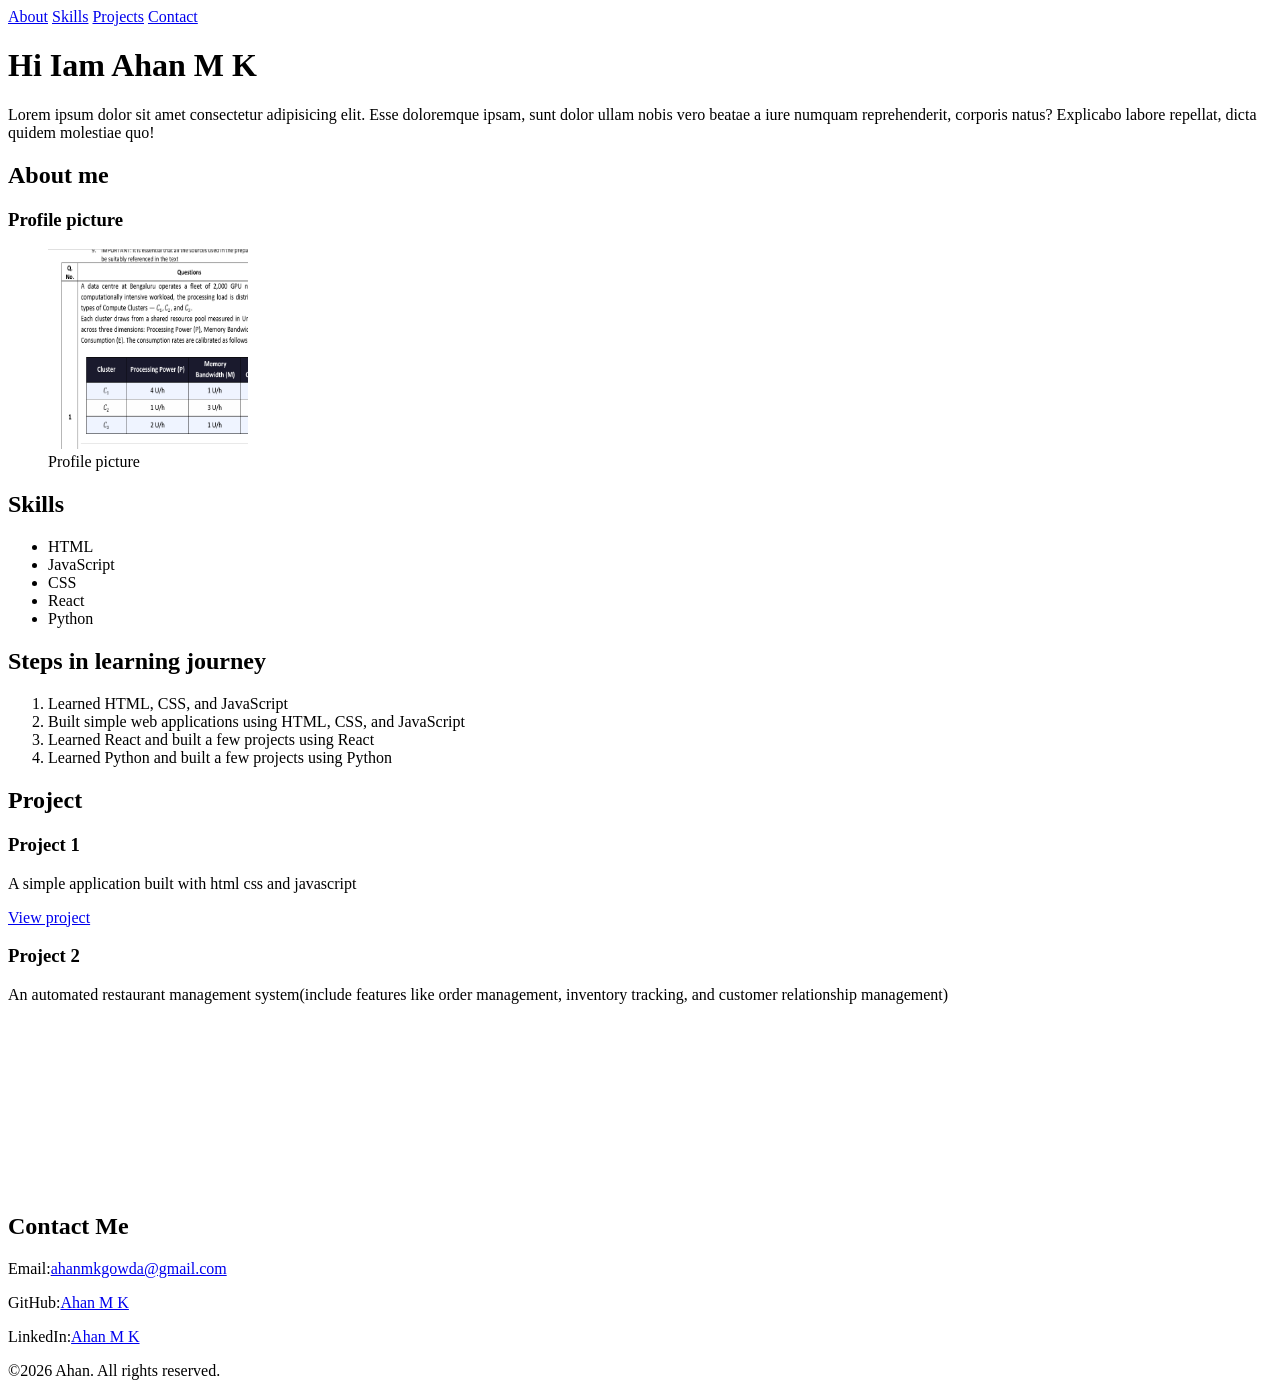
<file: index.html>
<!DOCTYPE html>
<html lang="en">
<head>
    <meta charset="UTF-8">
    <meta name="viewport" content="width=device-width, initial-scale=1.0">
    <!-- SEO Meta Tags -->
    <meta name="description" content="Full stack developer specializing in React, Node.js, and modern web technologies. Available for freelance projects and collaborations.">
    <meta name="keywords" content="Ahan M K, Portfolio, Web Developer, React, Node.js, JavaScript, HTML, CSS, Freelance Developer">
    <meta name="author" content="Ahan M K">
    <link rel="icon" type="image/png" href="https://www.bing.com/images/search?view=detailV2&ccid=FC7Fgv9a&id=F0721F5C44570DA6BA2AA5360E2618E261B57AF6&thid=OIP.FC7Fgv9a0yZi8-18BROozgHaF_&mediaurl=https%3a%2f%2fwww.clipartmax.com%2fpng%2fmiddle%2f267-2670932_favicon-icon-icon-favicon.png&exph=680&expw=840&q=favicon+icon&FORM=IRPRST&ck=85580BF1B918C553DB06465F04580178&selectedIndex=5&itb=0">
     <!-- Open Graph Meta Tags for Social Media Sharing -->
    <meta property="og:title" content="My Portfolio|Ahan M K">
    <meta property="og:description" content="Full stack developer specializing in React, Node.js, and modern web technologies. Available for freelance projects and collaborations.">
    <meta property="og:image" content="images/PROFILEPIC.jpg">
    <meta property="og:url" content="http://127.0.0.1:5500/index.html">
    <meta property="og:type" content="website">
     <!-- Twitter Card Meta Tags -->
    <meta name="twitter:card" content="summary_large_image">
    <meta name="twitter:title" content="My Portfolio | Ahan">
    <meta name="twitter:description" content="Full stack developer specializing in React, Node.js, and modern web technologies. Available for freelance projects and collaborations.">
    <meta name="twitter:image" content="images/PROFILEPIC.jpg">
 
 <title>Ahan's Portfolio</title>
    
</head>
<body>
 <nav>
    <a href="#about">About</a>
    <a href="#skills">Skills</a>
    <a href="#projects">Projects</a>
     <a href="#contact">Contact</a>
 </nav> 
<header>
    <h1>Hi Iam Ahan M K</h1>
    <p>Lorem ipsum dolor sit amet consectetur adipisicing elit. Esse doloremque ipsam, sunt dolor ullam nobis vero beatae a iure numquam reprehenderit, corporis natus? Explicabo labore repellat, dicta quidem molestiae quo!</p>
</header>  
 <section id="about">
  <h2>About me</h2>
  <h3>Profile picture</h3>
  <figure>
    <img src="images/PROFILEPIC.png" alt="Profile pic" width="200" height="200">
    <figcaption>Profile picture</figcaption>
  </figure> 
 </section>
 <section id="skills">
    <h2>Skills</h2>
    <ul>
        <li>HTML</li>
         <li>JavaScript</li>
          <li>CSS</li>
          <li>React</li>
          <li>Python</li>
    </ul>
 </section>
   <h2>Steps in learning journey</h2>
   <div>
      <ol>
         <li>Learned HTML, CSS, and JavaScript</li>
         <li>Built simple web applications using HTML, CSS, and JavaScript</li>
         <li>Learned React and built a few projects using React</li>
         <li>Learned Python and built a few projects using Python</li>
      </ol>
   </div>
 
 <section id="projects">
    <h2>Project</h2>
    <div class="projects">
        <h3>Project 1</h3>
        <p>A simple application built with html css and javascript </p>
        <a href="#"class="btn">View project</a>
        <h3>Project 2</h3>
        <p>An automated restaurant management system(include features like order management, inventory tracking, and customer relationship management)</p>
        <!--Embed YouTube Video (iframe)-->
      <iframe width="300" height="169" src="https://www.youtube.com/embed/tqjJrXd27m4" title="YouTube video player" frameborder="0" allowfullscreen></iframe>

    </div>

 </section>
 <section id="contact">
    <h2>Contact Me</h2>
   
    <p>Email:<a href="mailto:ahanmkgowda@gmail.com">ahanmkgowda@gmail.com</a></p>
    <p>GitHub:<a href="https://github.com/ahanmk" target="_blank">Ahan M K</a></p>
    <p>LinkedIn:<a href="https://www.linkedin.com/in/ahan-m-k-41a3b221b/" target="_blank">Ahan M K</a></p>

 </section>
 <footer>
    <p>&copy;2026 Ahan. All rights reserved.</p>

 </footer>


</body>
</html>
</file>
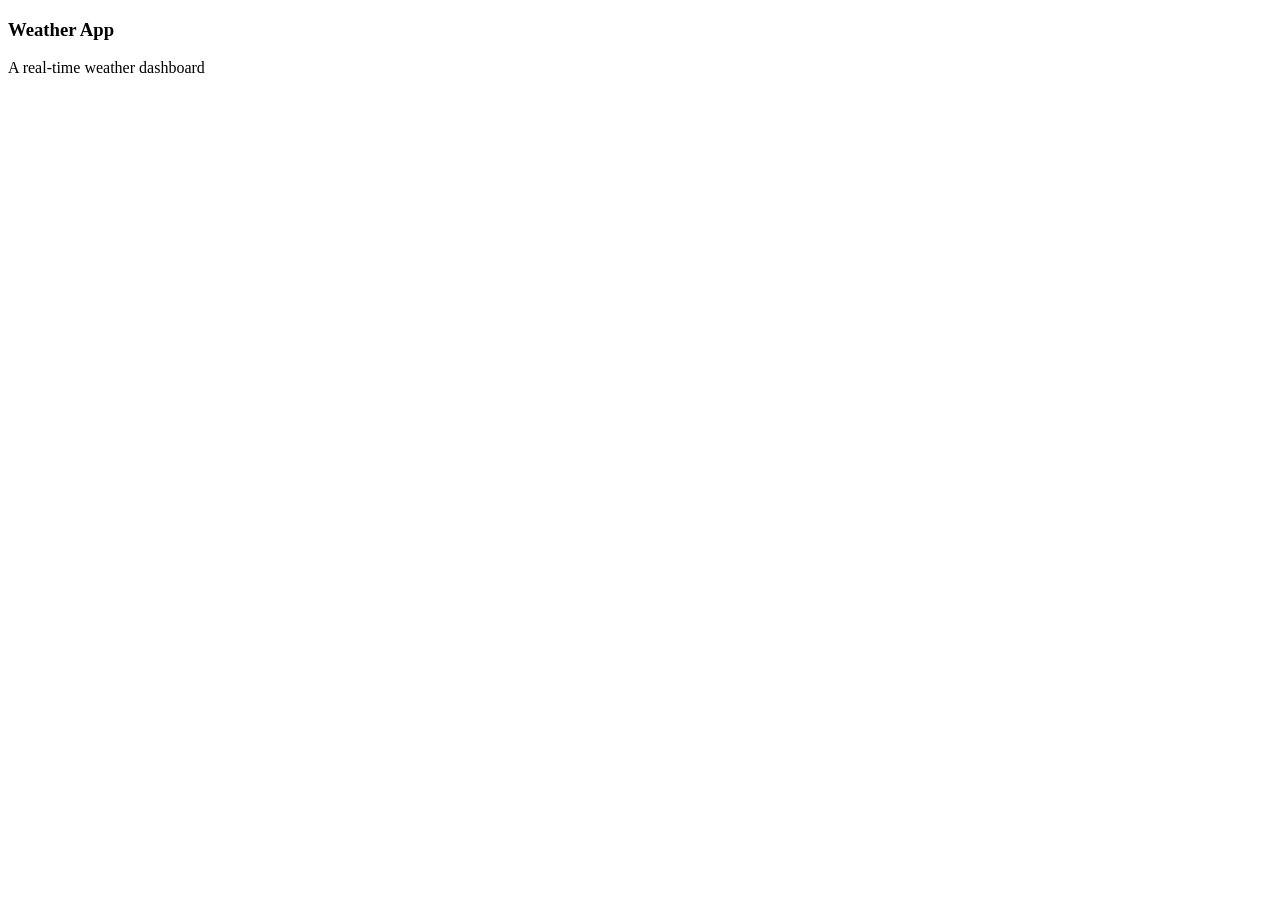
<file: day4.html>
<!DOCTYPE html>
<html lang="en">
<head>
    <meta charset="UTF-8">
    <meta name="viewport" content="width=device-width, initial-scale=1.0">
    <title>Document</title>
</head>
<body>
    <div data-id="1" data-category="web" data-year="2026" data-tech="React">
        <h3>Weather App</h3>
        <p>A real-time weather dashboard</p>
    </div>
    <iframe width="560" height="315" src="https://www.youtube.com/embed/62bIsvRcPv0?si=T-itG9twxxQC61pH" title="YouTube video player" frameborder="0" allow="accelerometer; autoplay; clipboard-write; encrypted-media; gyroscope; picture-in-picture; web-share" referrerpolicy="strict-origin-when-cross-origin" allowfullscreen></iframe>
    <iframe src="https://www.google.com/maps/embed?pb=!1m18!1m12!1m3!1d3887.3867110143938!2d77.5521402735898!3d13.011028214015608!2m3!1f0!2f0!3f0!3m2!1i1024!2i768!4f13.1!3m3!1m2!1s0x3bae3d4b805e4167%3A0xa4c255e80b7e5464!2sOrion%20Mall!5e0!3m2!1sen!2sin!4v1784182195573!5m2!1sen!2sin" width="600" height="450" style="border:0;" allowfullscreen="" loading="lazy" referrerpolicy="strict-origin-when-cross-origin"></iframe>
</body>
</html>
</file>
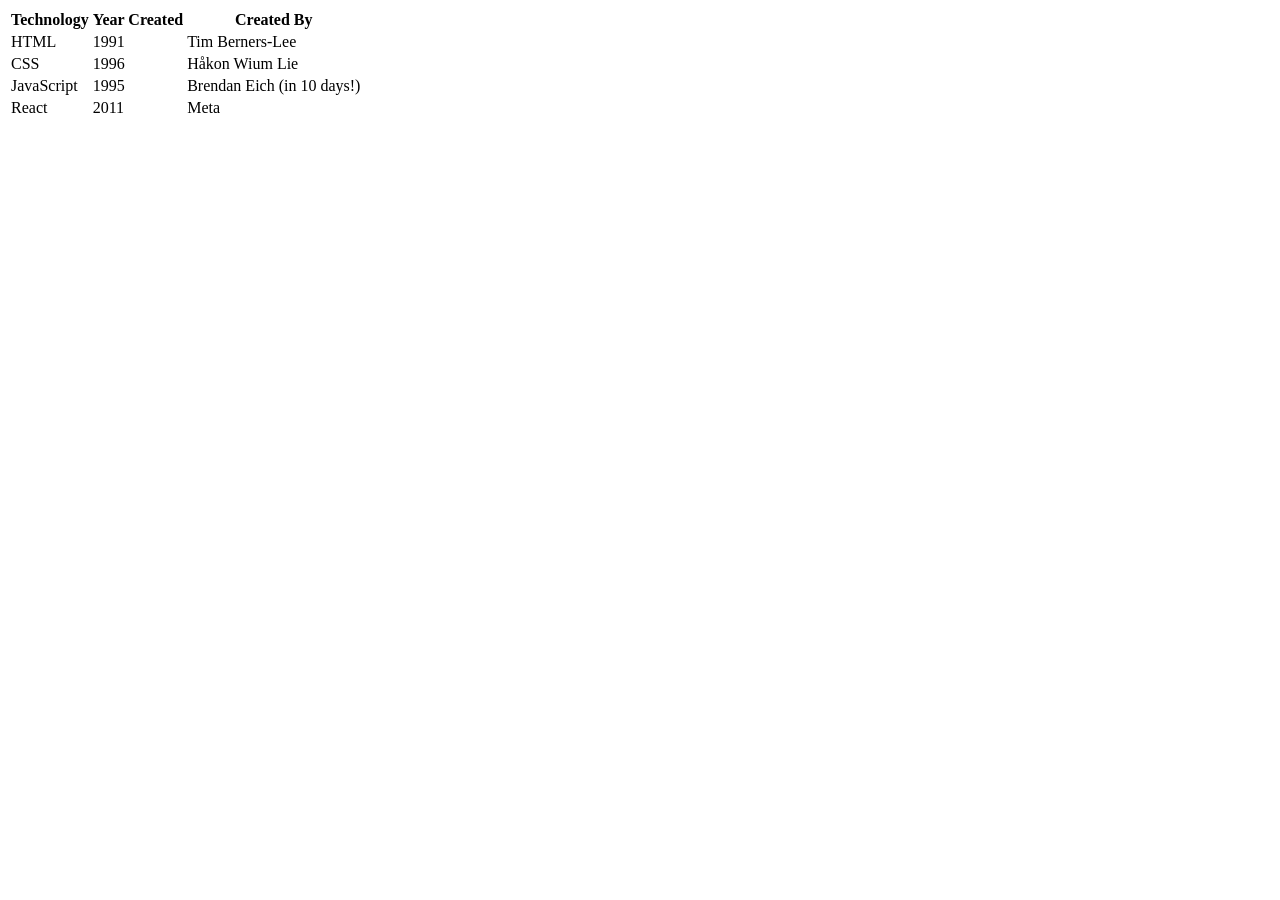
<file: fig.html>
<!DOCTYPE html>
<html lang="en">
<head>
    <meta charset="UTF-8">
    <meta name="viewport" content="width=device-width, initial-scale=1.0">
    <title>Document</title>
</head>
<body>
    <table>
    <thead>
        <tr>
            <th>Technology</th>
            <th>Year Created</th>
            <th>Created By</th>
        </tr>
    </thead>
    <tbody>
        <tr>
            <td>HTML</td>
            <td>1991</td>
            <td>Tim Berners-Lee</td>
        </tr>
        <tr>
            <td>CSS</td>
            <td>1996</td>
            <td>Håkon Wium Lie</td>
                    <tr>
            <td>JavaScript</td>
            <td>1995</td>
            <td>Brendan Eich (in 10 days!)</td>
        </tr>
        <tr>
            <td>React</td>
            <td>2011</td>
            <td>Meta</td>
        </tr>
    </tbody>
</table>
 
    
</body>
</html>
</file>
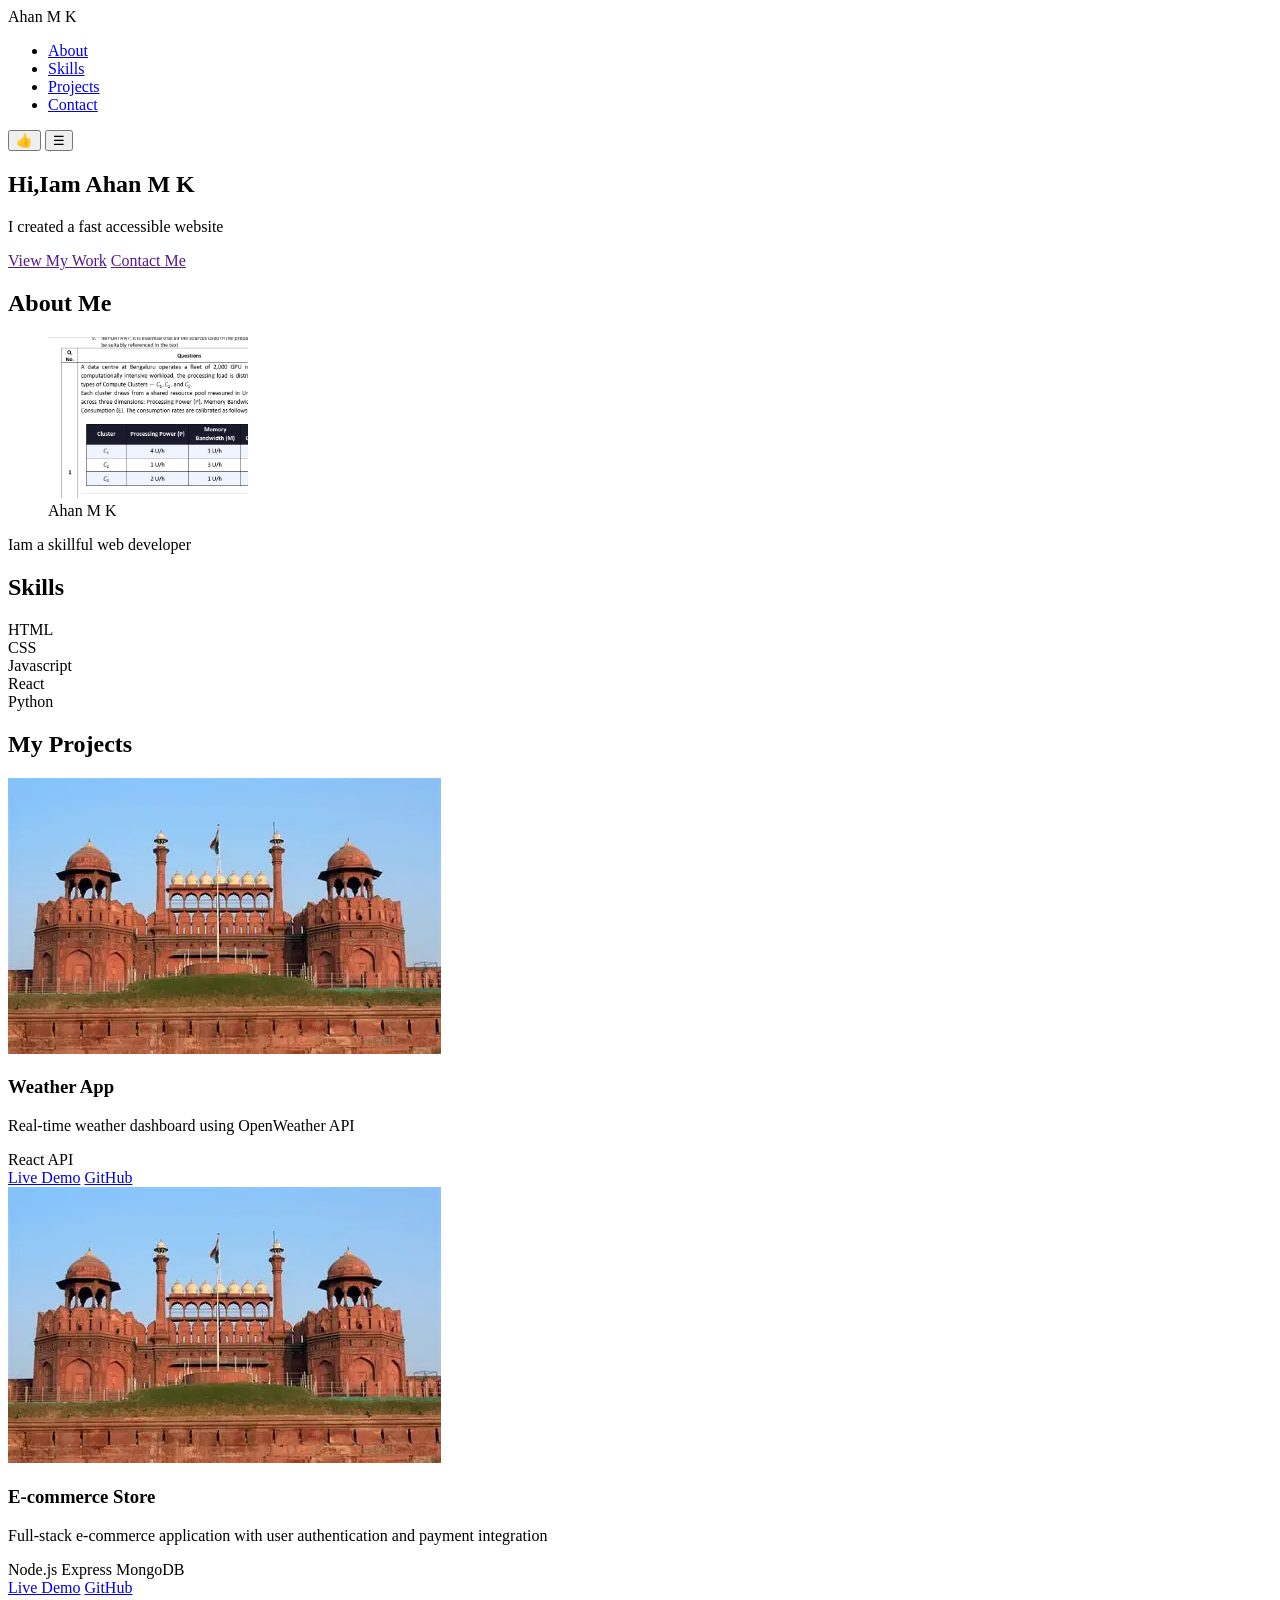
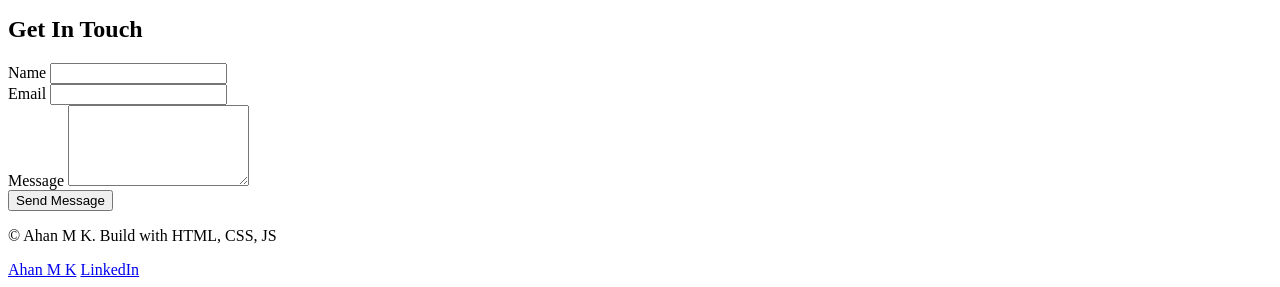
<file: final copy.html>
<!DOCTYPE html>
<html lang="en">
<head>
     <meta charset="UTF-8">
    <meta name="viewport" content="width=device-width, initial-scale=1.0">
    <!-- SEO Meta Tags -->
    <meta name="description" content="Full stack developer specializing in React, Node.js, and modern web technologies. Available for freelance projects and collaborations.">
    <meta name="keywords" content="Ahan M K, Portfolio, Web Developer, React, Node.js, JavaScript, HTML, CSS, Freelance Developer">
    <meta name="author" content="Ahan M K">
    <link rel="icon" type="image/png" href="https://www.bing.com/images/search?view=detailV2&ccid=FC7Fgv9a&id=F0721F5C44570DA6BA2AA5360E2618E261B57AF6&thid=OIP.FC7Fgv9a0yZi8-18BROozgHaF_&mediaurl=https%3a%2f%2fwww.clipartmax.com%2fpng%2fmiddle%2f267-2670932_favicon-icon-icon-favicon.png&exph=680&expw=840&q=favicon+icon&FORM=IRPRST&ck=85580BF1B918C553DB06465F04580178&selectedIndex=5&itb=0">
     <!-- Open Graph Meta Tags for Social Media Sharing -->
    <meta property="og:title" content="My Portfolio | Ahan M K">
    <meta property="og:description" content="Full stack developer specializing in React, Node.js, and modern web technologies. Available for freelance projects and collaborations.">
    <meta property="og:image" content="PROFILEPIC.jpg">
    <meta property="og:url" content="http://127.0.0.1:5500/index.html">
    <meta property="og:type" content="website">
     <!-- Twitter Card Meta Tags -->
    <meta name="twitter:card" content="summary_large_image">
    <meta name="twitter:title" content="My Portfolio | Ahan">
    <meta name="twitter:description" content="Full stack developer specializing in React, Node.js, and modern web technologies. Available for freelance projects and collaborations.">
    <meta name="twitter:image" content="PROFILEPIC.jpg">
    <title>Ahan's Portfolio</title>
    
</head>
<body>
    <!--Header + Navigation-->
    <header class="site-header">
        <nav class="nav-bar">
            <div class="logo">Ahan M K</div>
            <ul class="nav-links">
                <li><a href="#about">About</a></li>
                <li><a href="#skills">Skills</a></li>
                <li><a href="#projects">Projects</a></li>
                <li><a href="#contact">Contact</a></li>
            </ul>
            <!--FOR DARK MODE-->
            <button class="theme-toggle" title="Toggle-dark mode" aria-label="Toggle dark mode">👍</button>
            <!--Mobile Menu-->
            <button class="mobile-menu-toggle" title="Toggle mobile menu" aria-expanded="false">☰</button>
            </nav>

        
    </header>
    <!--MAIN CONTENT-->
    <main>
        <!--Hero Section-->
        <section class="hero-section" id="hero">
        <h1>Hi,<span class="highlight">Iam Ahan M K</span></h1>
        <p class="tagline">I created a fast accessible website</p>
        <div class="hero buttons">
            <a href="" class="btn btn-primary">View My Work</a>
            <a href="" class="btn btn-secondary">Contact Me</a>
        </div>

    </section>
    <!--About Section-->
    <section class="about-section" id="about"> 
        <h2>About Me</h2>
        <div class="about-content">
            <figure class="profile-pic">
                <img src="images/PROFILEPIC.png" alt="Profile picture" width="200">
                <figcaption>Ahan M K</figcaption>
            </figure>
            <div class="about-text">
                <p>Iam a skillful web developer</p>
            </div>
        </div>
    </section>
    <section class="skills-section" id="skills">
        <h2>Skills</h2>
        <div class="skill-item">HTML</div>
        <div class="skill-item">CSS</div>
        <div class="skill-item">Javascript</div>
        <div class="skill-item">React</div>
        <div class="skill-item">Python</div>
    </section>
    <!-- PROJECTS SECTION -->
        <section id="projects" class="projects-section">
            <h2>My Projects</h2>
            <div class="projects-grid">
                <article class="project-card" data-category="web" data-year="2023">
                    <img src="images/redfort.webp" alt="Weather App screenshot">
                    <div class="project-card-body">
                        <h3>Weather App</h3>
                    <p>Real-time weather dashboard using OpenWeather API</p>
                    <div class="project-tags">
                        <span class="tag">React</span>
                        <span class="tag">API</span>
                    </div>
                    <a href="#" class="btn">Live Demo</a>
                    <a href="#" class="btn">GitHub</a>
                    </div>
                </article>
                <article class="project-card" data-category="web" data-year="2022">
                    <img src="images/redfort.webp" alt="E-commerce Store screenshot">
                    <div class="project-card-body">
                        <h3>E-commerce Store</h3>
                        <p>Full-stack e-commerce application with user authentication and payment integration</p>
                        <div class="project-tags">
                            <span class="tag">Node.js</span>
                            <span class="tag">Express</span>
                            <span class="tag">MongoDB</span>
                        </div>
                        <a href="#" class="btn">Live Demo</a>
                        <a href="#" class="btn">GitHub</a>
                    </div>
            </div>
        </section>
 
    <!-- CONTACT SECTION -->
            <section id="contact" class="contact-section">
             <h2>Get In Touch</h2>
             <form id="contact-form" action="" method="POST">
                <div class="form-goup">
                    <label for="name">Name</label>
                    <input type="text" id="name" name="name" required>
                </div>
                <div class="form-group">
                    <label for="email">Email</label>
                    <input type="email" name="email" id="email" required>
                </div>
                <div class="form-group">
                    <label for="message">Message</label>
                    <textarea name="message" id="message" rows="5" required></textarea>
                </div>
                <button type="submit">Send Message</button>
             </form>
            </section>
           <!-- FOOTER -->
             <footer class="site-footer">
              <p> &copy; <span class="footer-year"></span> Ahan M K.
                Build with HTML, CSS, JS</p>
 
                <nav arial-label="Social links">
                    <a href="https://github.com/ahanmk" target="_blank">Ahan M K</a>
                    <a href="https://linkedin.com/in/ahanmk" target="_blank">LinkedIn</a>
                </nav>
             </footer>

            </footer>
</main>    
</body>
</html>
</file>
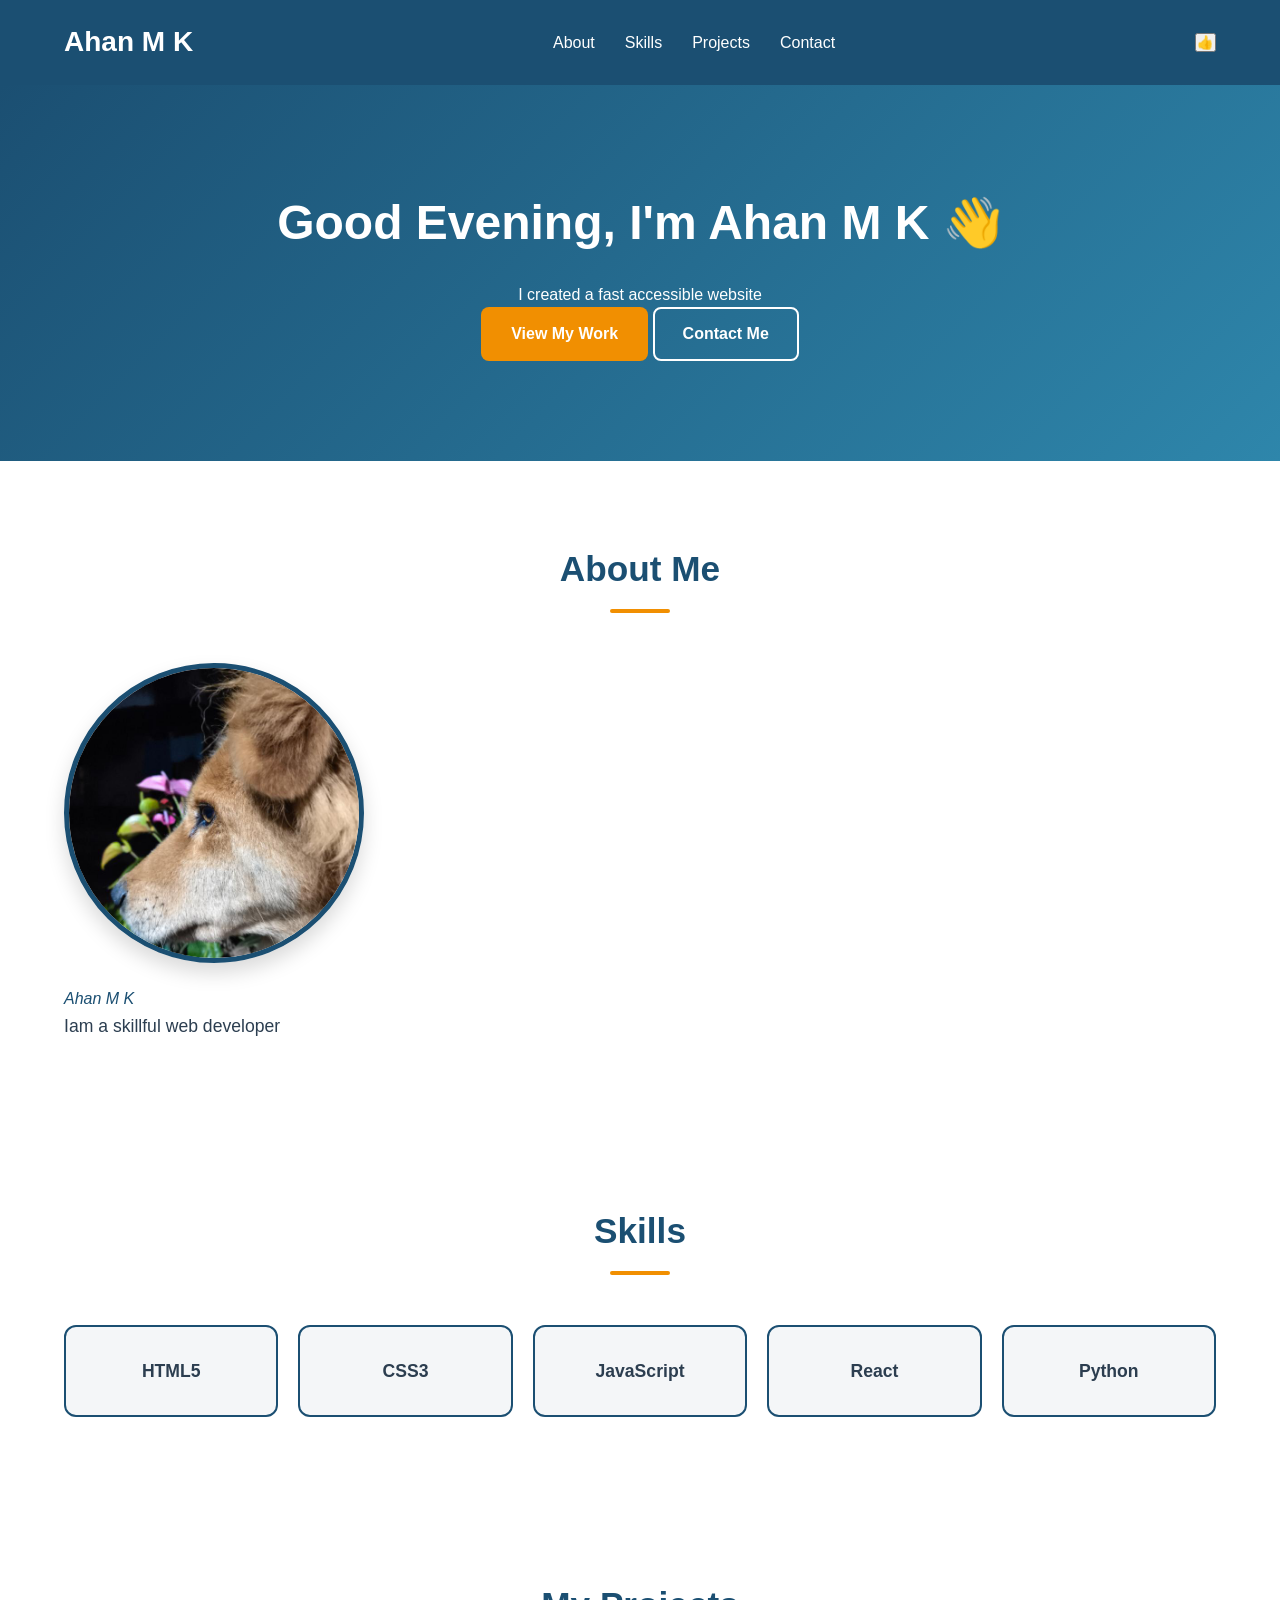
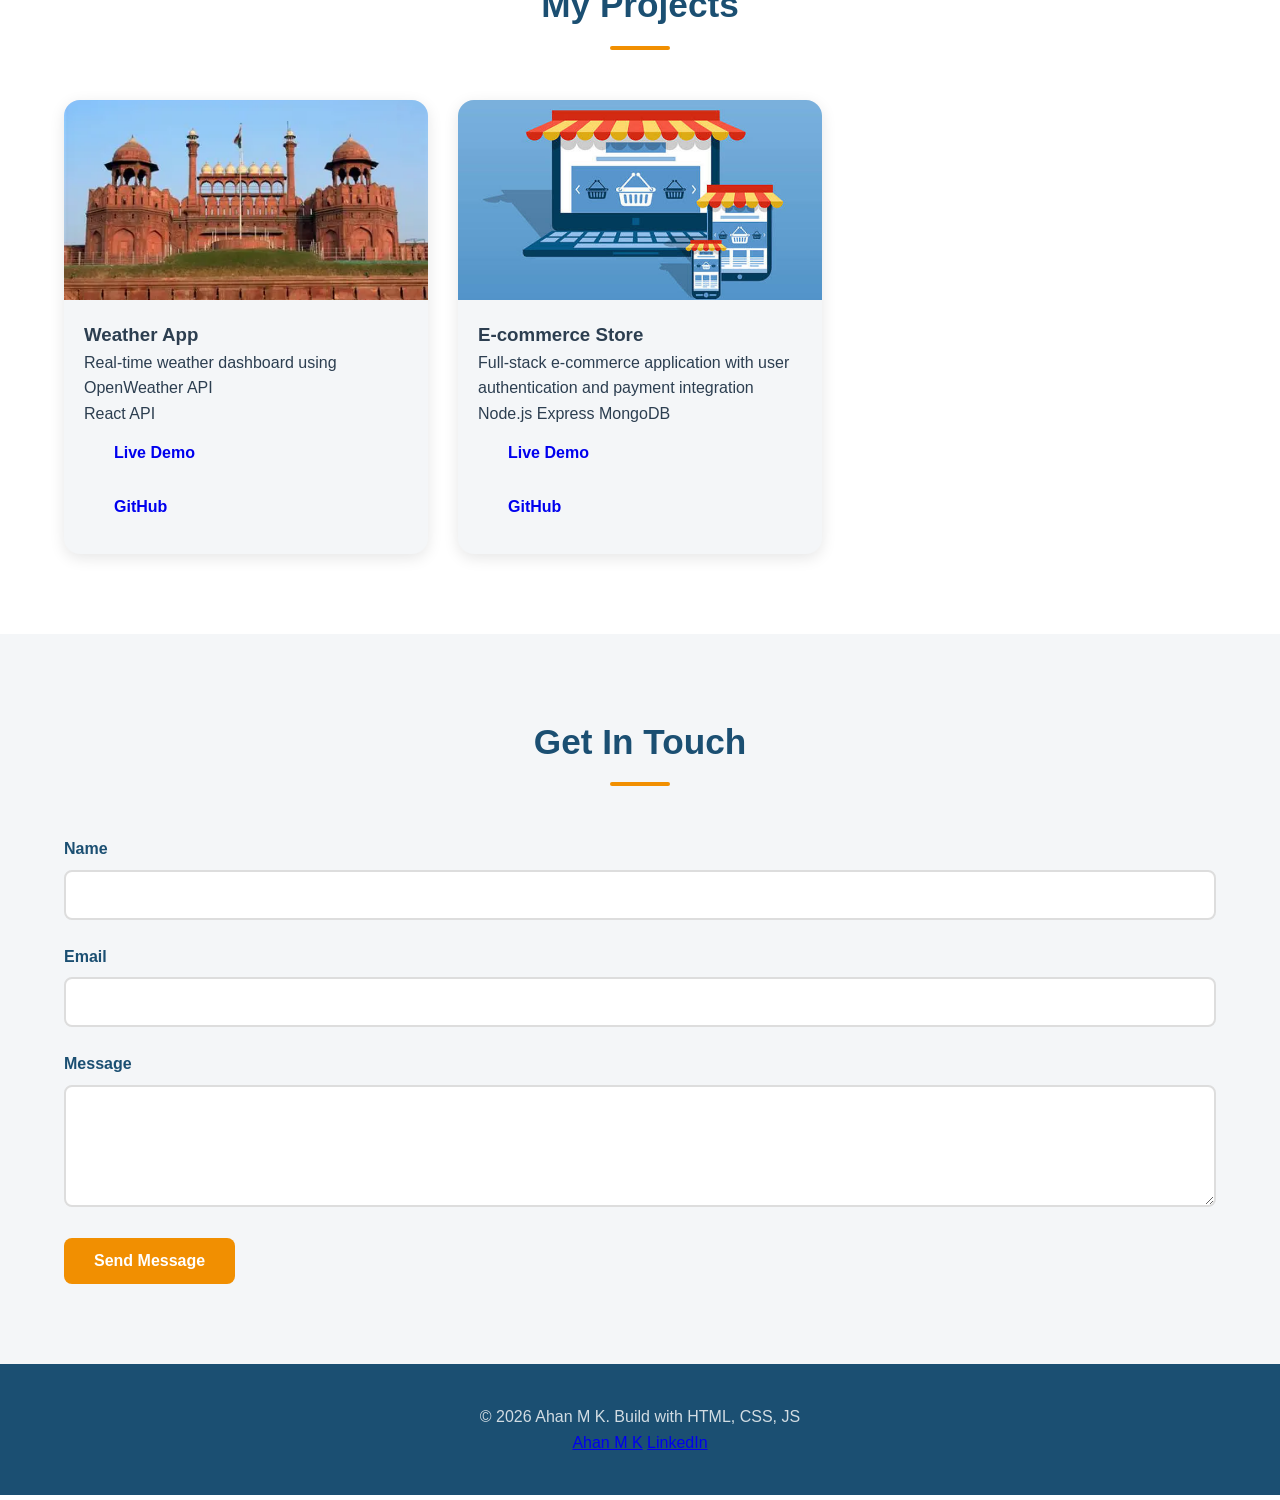
<file: final.html>
<!DOCTYPE html>
<html lang="en">
<head>
     <meta charset="UTF-8">
    <meta name="viewport" content="width=device-width, initial-scale=1.0">
    <!-- SEO Meta Tags -->
    <meta name="description" content="Full stack developer specializing in React, Node.js, and modern web technologies. Available for freelance projects and collaborations.">
    <meta name="keywords" content="Ahan M K, Portfolio, Web Developer, React, Node.js, JavaScript, HTML, CSS, Freelance Developer">
    <meta name="author" content="Ahan M K">
    <link rel="icon" type="image/webp" href="images/favicon.webp">
    <link rel="stylesheet" href="style.css">
     <!-- Open Graph Meta Tags for Social Media Sharing -->
    <meta property="og:title" content="My Portfolio | Ahan M K">
    <meta property="og:description" content="Full stack developer specializing in React, Node.js, and modern web technologies. Available for freelance projects and collaborations.">
    <meta property="og:image" content="images/profilepic.enc">
    <meta property="og:url" content="http://127.0.0.1:5500/index.html">
    <meta property="og:type" content="website">
     <!-- Twitter Card Meta Tags -->
    <meta name="twitter:card" content="summary_large_image">
    <meta name="twitter:title" content="My Portfolio | Ahan">
    <meta name="twitter:description" content="Full stack developer specializing in React, Node.js, and modern web technologies. Available for freelance projects and collaborations.">
    <meta name="twitter:image" content="images/profilepic.enc">
    <title>Ahan's Portfolio</title>
    
    
</head>
<body>
    <!--Header + Navigation-->
    <header class="site-header">
        <nav class="nav-bar">
            <div class="logo">Ahan M K</div>
            <ul class="nav-links">
                <li><a href="#about">About</a></li>
                <li><a href="#skills">Skills</a></li>
                <li><a href="#projects">Projects</a></li>
                <li><a href="#contact">Contact</a></li>
            </ul>
            <!--FOR DARK MODE-->
            <button class="theme-toggle" title="Toggle-dark mode" aria-label="Toggle dark mode">👍</button>
            <!--Mobile Menu-->
            <button class="menu-toggle" title="Toggle mobile menu" aria-expanded="false">☰</button>
            </nav>

        
    </header>
    <!--MAIN CONTENT-->
    <main>
        <!--Hero Section-->
        <section class="hero-section" id="hero">
        <h1>Hi,<span class="highlight">Iam Ahan M K</span></h1>
        <p class="tagline">I created a fast accessible website</p>
        <div class="hero-buttons">
            <a href="" class="btn btn-primary">View My Work</a>
            <a href="" class="btn btn-secondary">Contact Me</a>
        </div>

    </section>
    <!--About Section-->
    <section class="about-section" id="about"> 
        <h2>About Me</h2>
        <div class="about-content">
            <figure class="profile-figure">
                <img src="images/profilepic.enc" alt="Profile picture" width="200">
                <figcaption>Ahan M K</figcaption>
            </figure>
            <div class="about-text">
                <p>Iam a skillful web developer</p>
            </div>
        </div>
    </section>
    <!-- SKILLS SECTION -->
        <section id="skills" class="skills-section">
            <h2>Skills</h2>
            <div class="skills-grid">
                <div class="skill-item" data-level="90">HTML5</div>
                <div class="skill-item" data-level="80">CSS3</div>
                <div class="skill-item" data-level="75">JavaScript</div>
                <div class="skill-item" data-level="65">React</div>
                <div class="skill-item" data-level="70">Python</div>
            </div>
        </section>
    <!-- PROJECTS SECTION -->
        <section id="projects" class="projects-section">
            <h2>My Projects</h2>
            <div class="projects-grid">
                <article class="project-card" data-category="web" data-year="2023">
                    <img src="images/redfort.webp" alt="Weather App screenshot">
                    <div class="project-card-body">
                        <h3>Weather App</h3>
                    <p>Real-time weather dashboard using OpenWeather API</p>
                    <div class="project-tags">
                        <span class="tag">React</span>
                        <span class="tag">API</span>
                    </div>
                    <a href="#" class="btn">Live Demo</a>
                    <a href="#" class="btn">GitHub</a>
                    </div>
                </article>
                <article class="project-card" data-category="web" data-year="2022">
                    <img src="images/e-commerce.jpg" alt="E-commerce Store screenshot">
                    <div class="project-card-body">
                        <h3>E-commerce Store</h3>
                        <p>Full-stack e-commerce application with user authentication and payment integration</p>
                        <div class="project-tags">
                            <span class="tag">Node.js</span>
                            <span class="tag">Express</span>
                            <span class="tag">MongoDB</span>
                        </div>
                        <a href="#" class="btn">Live Demo</a>
                        <a href="#" class="btn">GitHub</a>
                    </div>
            </div>
        </section>
 
    <!-- CONTACT SECTION -->
            <section id="contact" class="contact-section">
             <h2>Get In Touch</h2>
             <form id="contact-form" action="" method="POST">
                <div class="form-group">
                    <label for="name">Name</label>
                    <input type="text" id="name" name="name" required>
                </div>
                <div class="form-group">
                    <label for="email">Email</label>
                    <input type="email" name="email" id="email" required>
                </div>
                <div class="form-group">
                    <label for="message">Message</label>
                    <textarea name="message" id="message" rows="5" required></textarea>
                </div>
                <button type="submit" class="btn btn-primary">Send Message</button>
             </form>
            </section>
           <!-- FOOTER -->
             <footer class="site-footer">
              <p> &copy; <span class="footer-year"></span> Ahan M K.
                Build with HTML, CSS, JS</p>
 
                <nav arial-label="Social links">
                    <a href="https://github.com/ahanmk" target="_blank">Ahan M K</a>
                    <a href="https://linkedin.com/in/ahanmk" target="_blank">LinkedIn</a>
                </nav>
             </footer>

            </footer>
            <script src="script.js"></script> <!--Day 8 -->
</main>    
</body>
</html>
</file>
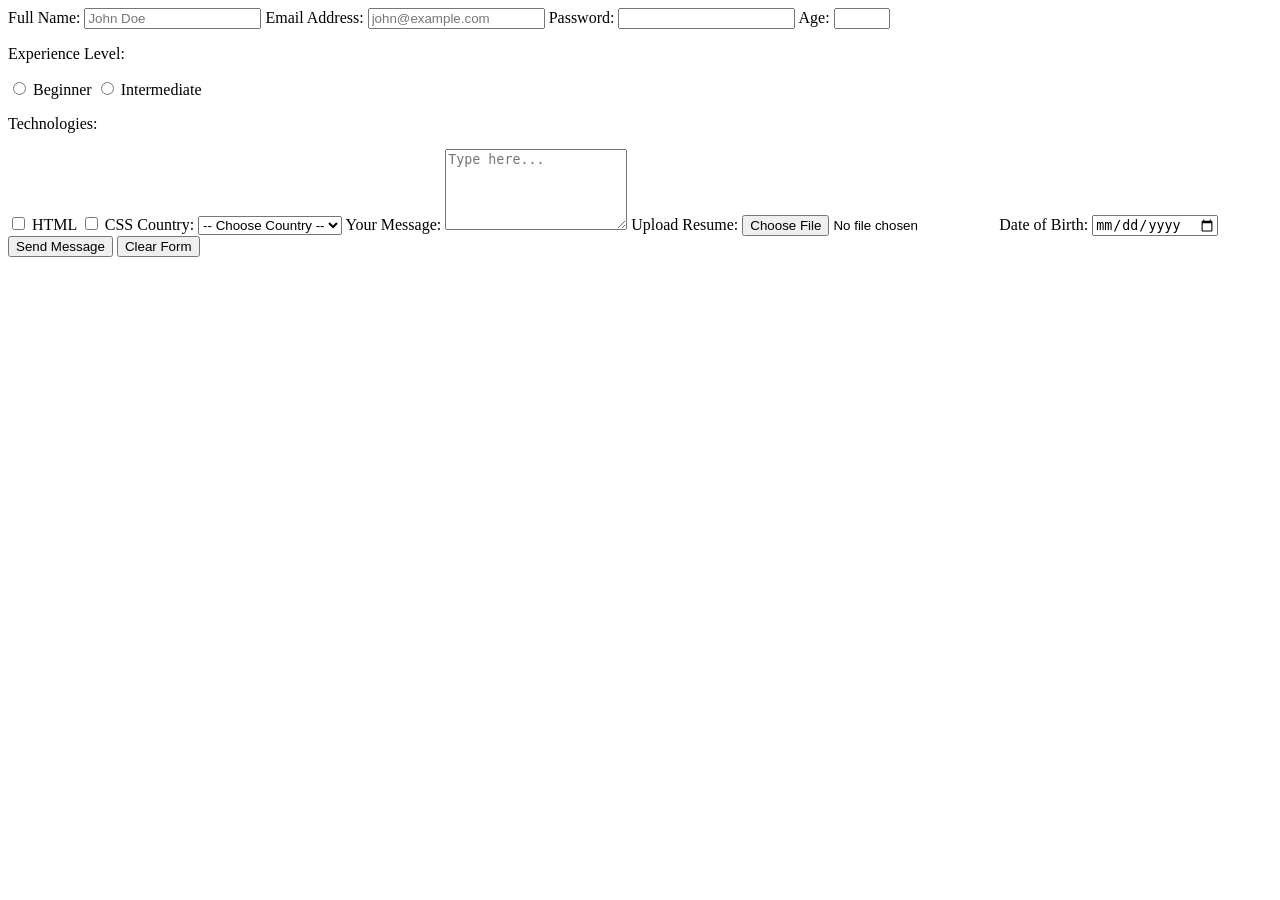
<file: form.html>
<!DOCTYPE html>
<html lang="en">
<head>
    <meta charset="UTF-8">
    <meta name="viewport" content="width=device-width, initial-scale=1.0">
    <title>Document</title>
</head>
<body>
<form action="/submit" method="POST">
 
    <!-- Text Input -->
    <label for="name">Full Name:</label>
    <input type="text" id="name" name="name" placeholder="John Doe" required>
 
    <!-- Email Input -->
    <label for="email">Email Address:</label>
    <input type="email" id="email" name="email" placeholder="john@example.com" required>
    <!-- Password Input -->
    <label for="password">Password:</label>
    <input type="password" id="password" name="password" minlength="8">
 
    <!-- Number Input -->
    <label for="age">Age:</label>
    <input type="number" id="age" name="age" min="18" max="100">
<!-- Radio Buttons (choose ONE) -->
    <p>Experience Level:</p>
    <input type="radio" id="beginner" name="level" value="beginner">
    <label for="beginner">Beginner</label>
    <input type="radio" id="intermediate" name="level" value="intermediate">
    <label for="intermediate">Intermediate</label>
 
    <!-- Checkboxes (choose MANY) -->
    <p>Technologies:</p>
    <input type="checkbox" id="html" name="tech" value="html">
    <label for="html">HTML</label>
    <input type="checkbox" id="css" name="tech" value="css">
    <label for="css">CSS</label>
<!-- Dropdown Select -->
    <label for="country">Country:</label>
    <select id="country" name="country">
        <option value="">-- Choose Country --</option>
        <option value="in">India</option>
        <option value="us">United States</option>
        <option value="uk">United Kingdom</option>
    </select>
 
    <!-- Textarea (multi-line text) -->
    <label for="message">Your Message:</label>
    <textarea id="message" name="message" rows="5" placeholder="Type here..."></textarea>
<!-- File Upload -->
    <label for="resume">Upload Resume:</label>
    <input type="file" id="resume" name="resume" accept=".pdf,.doc">
 
    <!-- Date Picker -->
    <label for="dob">Date of Birth:</label>
    <input type="date" id="dob" name="dob">
 
    <!-- Submit Button -->
    <button type="submit">Send Message</button>
    <button type="reset">Clear Form</button>
 
</form>
</body>
</html>
</file>
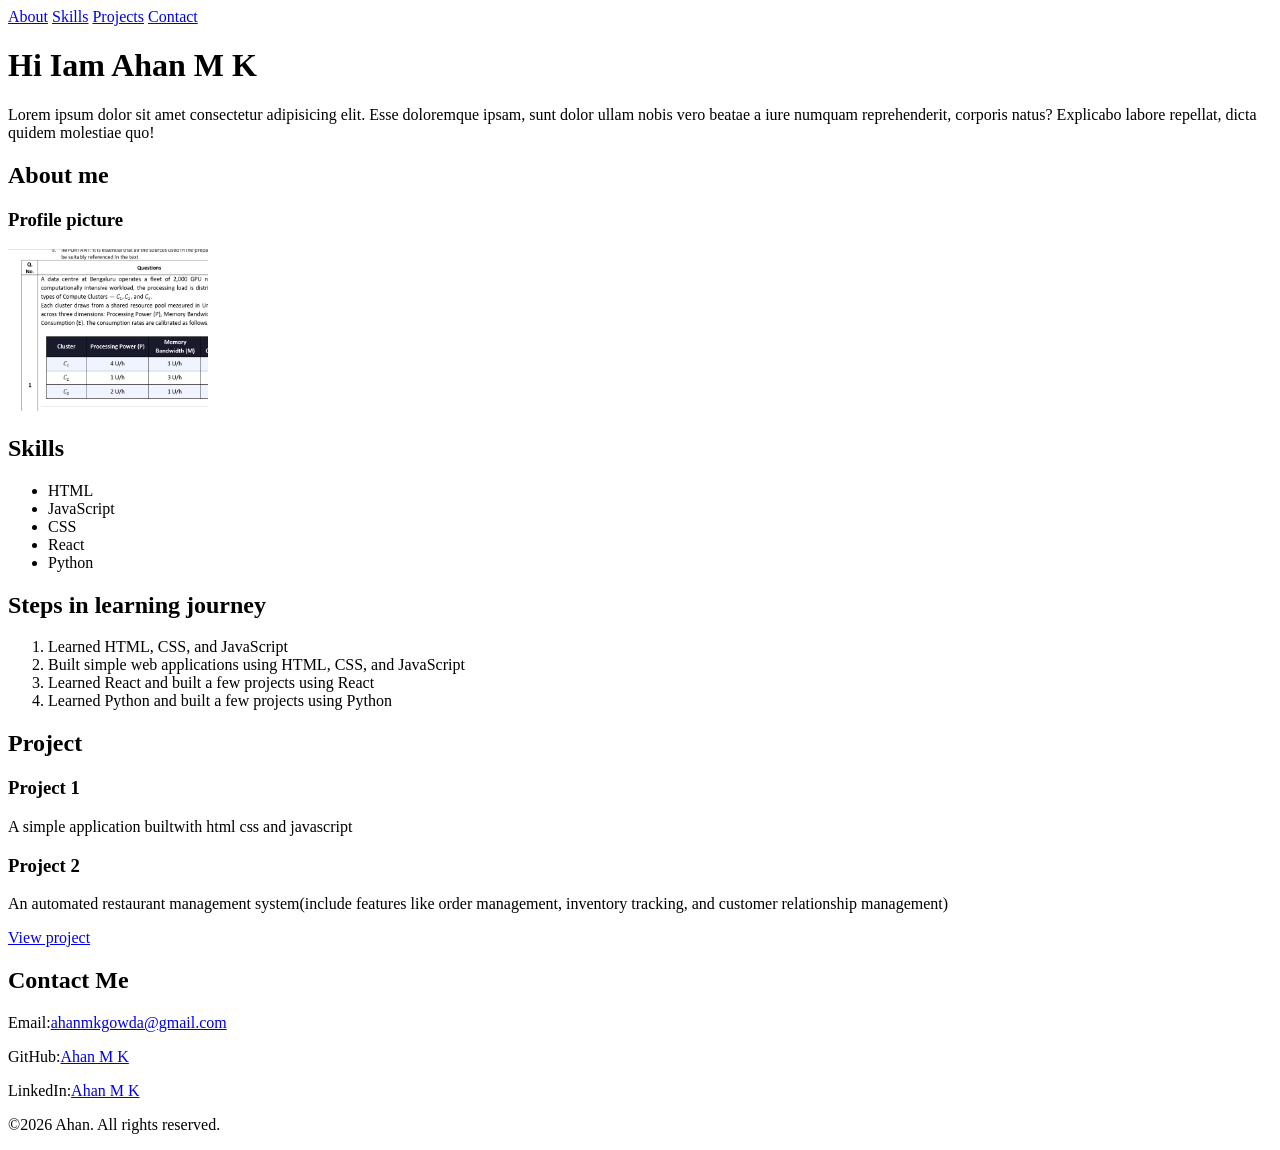
<file: index2.html>
<!DOCTYPE html>
<html lang="en">
<head>
    <meta charset="UTF-8">
    <meta name="viewport" content="width=device-width, initial-scale=1.0">
    <title>Ahan's Portfolio</title>
</head>
<body>
 <nav>
    <a href="#about">About</a>
    <a href="#skills">Skills</a>
    <a href="#projects">Projects</a>
     <a href="#contact">Contact</a>
 </nav> 
<header>
    <h1>Hi Iam Ahan M K</h1>
    <p>Lorem ipsum dolor sit amet consectetur adipisicing elit. Esse doloremque ipsam, sunt dolor ullam nobis vero beatae a iure numquam reprehenderit, corporis natus? Explicabo labore repellat, dicta quidem molestiae quo!</p>
</header>  
 <section id="about">
  <h2>About me</h2>
  <h3>Profile picture</h3>
  <img src="PROFILEPIC.png" alt="Profile pic"width="200" 
 </section>
 <section id="skills">
    <h2>Skills</h2>
    <ul>
        <li>HTML</li>
         <li>JavaScript</li>
          <li>CSS</li>
          <li>React</li>
          <li>Python</li>
    </ul>
 </section>
   <h2>Steps in learning journey</h2>
   <div>
      <ol>
         <li>Learned HTML, CSS, and JavaScript</li>
         <li>Built simple web applications using HTML, CSS, and JavaScript</li>
         <li>Learned React and built a few projects using React</li>
         <li>Learned Python and built a few projects using Python</li>
      </ol>
   </div>
 
 <section id="projects">
    <h2>Project</h2>
    <div class="projects">
        <h3>Project 1</h3>
        <p>A simple application builtwith html css and javascript </p>
        <h3>Project 2</h3>
        <p>An automated restaurant management system(include features like order management, inventory tracking, and customer relationship management)</p>
        <a href="#"class="btn">View project</a>

    </div>

 </section>
 <section id="contact">
    <h2>Contact Me</h2>
   
    <p>Email:<a href="mailto:ahanmkgowda@gmail.com">ahanmkgowda@gmail.com</a></p>
    <p>GitHub:<a href="https://github.com/ahanmk" target="_blank">Ahan M K</a></p>
    <p>LinkedIn:<a href="https://www.linkedin.com/in/ahan-m-k-41a3b221b/" target="_blank">Ahan M K</a></p>

 </section>
 <footer>
    <p>&copy;2026 Ahan. All rights reserved.</p>

 </footer>


</body>
</html>
</file>
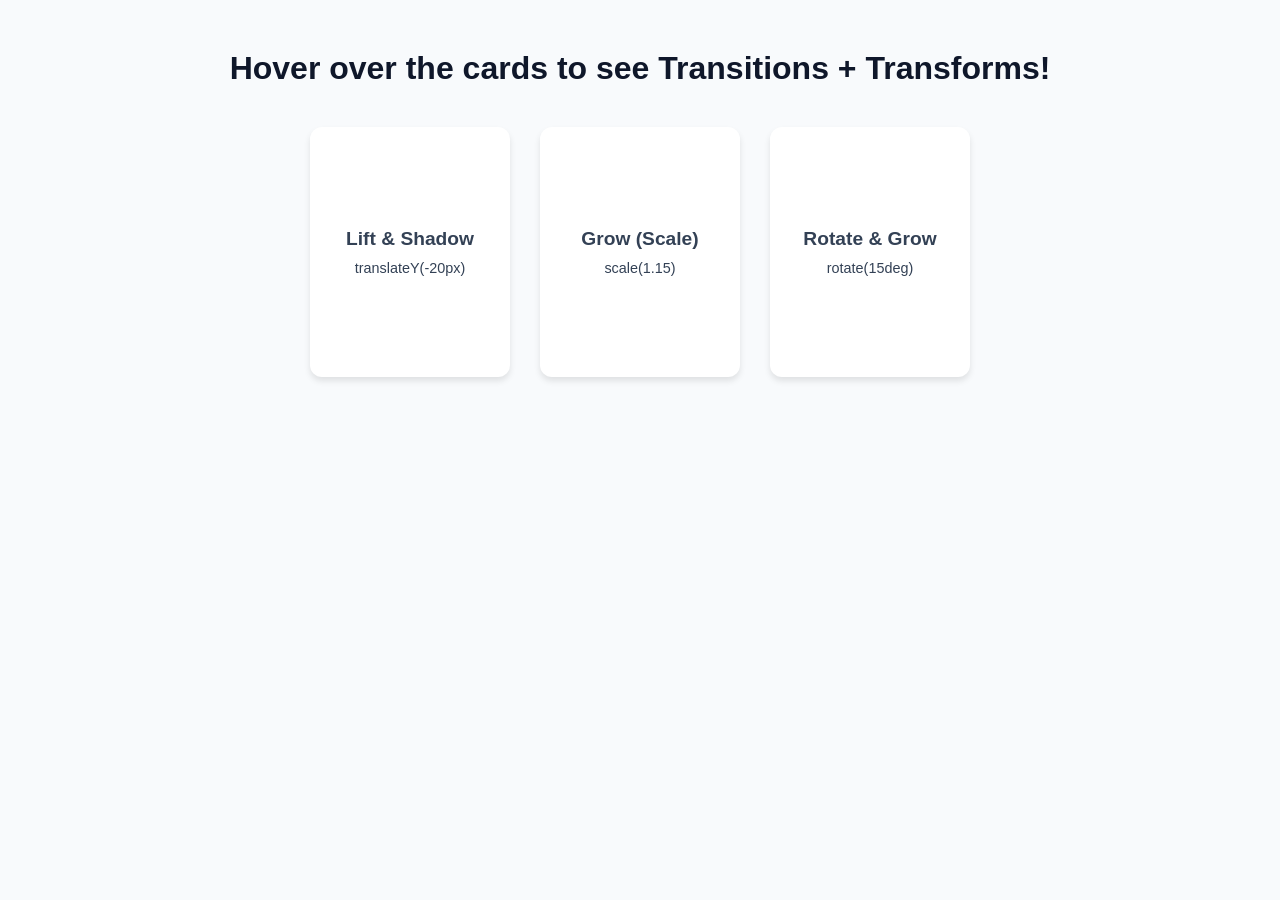
<file: transition.html>
<!DOCTYPE html>
<html lang="en">
<head>
    <meta charset="UTF-8">
    <meta name="viewport" content="width=device-width, initial-scale=1.0">
    <title>Transform & Transition Demo</title>
    <style>
        * { box-sizing: border-box; margin: 0; padding: 0; }
        body {
            font-family: 'Segoe UI', Tahoma, Geneva, Verdana, sans-serif;
            background-color: #f8fafc;
            display: flex;
            flex-direction: column;
            align-items: center;
            padding: 50px;
            text-align: center;
        }
        h1 { color: #0f172a; margin-bottom: 40px; }
       
        .container {
            display: flex;
            gap: 30px;
            flex-wrap: wrap;
            justify-content: center;
        }
 
        .card {
            background: white;
            width: 200px;
            height: 250px;
            border-radius: 12px;
            box-shadow: 0 4px 6px rgba(0,0,0,0.1);
            display: flex;
            flex-direction: column;
            align-items: center;
            justify-content: center;
            font-weight: bold;
            font-size: 1.2rem;
            color: #334155;
            cursor: pointer;
           
            /* THE MAGIC LINE */
            transition: all 0.4s ease;
        }
 
        /* Hover Effects */
        .card.lift:hover {
            transform: translateY(-20px);
            box-shadow: 0 15px 25px rgba(0,0,0,0.2);
            background: #3b82f6;
            color: white;
        }
 
        .card.grow:hover {
            transform: scale(1.15);
            background: #10b981;
            color: white;
        }
 
        .card.rotate:hover {
            transform: rotate(15deg) scale(1.1);
            background: #f59e0b;
            color: white;
        }
    </style>
</head>
<body>
 
    <h1>Hover over the cards to see Transitions + Transforms!</h1>
   
    <div class="container">
        <div class="card lift">
            <p>Lift & Shadow</p>
            <p style="font-size: 0.9rem; font-weight: normal; margin-top: 10px;">translateY(-20px)</p>
        </div>
       
        <div class="card grow">
            <p>Grow (Scale)</p>
            <p style="font-size: 0.9rem; font-weight: normal; margin-top: 10px;">scale(1.15)</p>
        </div>
       
        <div class="card rotate">
            <p>Rotate & Grow</p>
            <p style="font-size: 0.9rem; font-weight: normal; margin-top: 10px;">rotate(15deg)</p>
        </div>
    </div>
 
</body>
</html>
</file>
<file: style.css>
/* styles.css - Start styling your potfolio website here */
/* === RESET & BASE === */
*{
    margin: 0;
    padding: 0;
    box-sizing: border-box;
}
html{
    scroll-behavior: smooth;
    scroll-padding-top: 80px;
}
.site-header{
    position: sticky;
    top: 0;
    z-index: 1000;
    background: var(--primary);
    transition: background 0.3s ease, box-shadow 0.3s ease; /*Day 9*/
}
/* CSS Custom Properties (variables) - DRY Principle */
:root {
    --primary: #1B4F72;
    --accent: #F18F01;
    --text: #2C3E50;
    --light: #F4F6F8;
    --white: #FFFFFF;
    --font-main: 'Segoe UI', Tahoma, Geneva, Verdana, sans-serif;
 
}
body {
    font-family: var(--font-main);
    color: var(--text);
    line-height: 1.6;
    background-color: var(--white);
}
/* section {
    padding: 80px 5%;
} */
/* section h2 {
    text-align: center;
    font-size: 2.2rem;
    margin-bottom: 50px;
    color: var(--primary);
}
section h2::after {
    content: '';
    display: block;
    width: 60px;
    height: 4px;
    background: var(--accent);
    margin: 12px auto 0;
    border-radius: 2px;
} */
/* NAVIGATION */
 
.nav-bar {
    display: flex;
    justify-content: space-between;
    align-items: center;
    padding: 20px 5%;
   
}
.logo{
    font-size: 28px;
    font-weight: bold;
    color: var(--white);
}
.nav-links {
    list-style: none;
    display: flex;
    gap: 30px;
}
.nav-links a {
    color: var(--white);
    text-decoration: none;
    font-weight: 500;
    transition: color 0.3s;
}
.nav-links a:hover {
    color: var(--accent);
 
}
.nav-links a.active{
    color: var(--accent);
    font-weight: bold;
    border-bottom: 2px solid var(--accent);
}
 
/* HERO SECTION */
.hero-section {
    text-align: center;
    background: linear-gradient(135deg, var(--primary), #2E86AB);
    color: var(--white);
    padding: 100px 5%;
}
.hero-section h1 {
    font-size: 3rem;
    margin-bottom: 20px;
 
}
/* SKILLS SECTION */
.skills-grid{
    display:grid;
    grid-template-columns: repeat(auto-fill,minmax(200px,1fr));
    gap: 20px;
    margin-top: 40px;
}
.skill-item{
    background: var(--light);
    border: 2px solid var(--primary);
    border-radius: 12px;
    padding: 30px 20px;
    text-align: center;
    font-weight: bold;
    font-size: 1.1rem;
    transition: transform 0.3s, box-shadow 0.3s;
}
.skill-item:hover{
    transform: translateY(-5px);
    box-shadow: 0 10px 30px rgba(0,0,0,0.15);
}
/* PROJECTS SECTION */
.projects-grid{
    display:grid;
    grid-template-columns: repeat(auto-fill,minmax(300px,1fr));
    gap: 30px;
    margin-top: 40px;
}
.project-card{
    background: var(--light);
    border-radius: 16px;
    overflow: hidden;
    box-shadow: 0 4px 15px rgba(0,0,0,0.1);
    transition: transform 0.3s, box-shadow 0.3s;
    display: flex;
    flex-direction: column;
}
.project-card:hover{
    transform: translateY(-8px);
    box-shadow: 0 15px 40px rgba(0,0,0,0.2);
}
.project-card img{
    width: 100%;
    height:200px;
    object-fit: cover;
}
.project-card-body{
  padding: 20px;
  flex: 1;
  display: flex;
  flex-direction: column;
}
.btn{
    display: inline-block;
    padding: 12px 28px;
    border-radius: 8px;
    text-decoration: none;
    font-weight: 600;
    font-size: 1rem;
    cursor: pointer;
    border: 2px solid transparent;
    transition: all 0.3s ease;
}
.btn-primary{
    background: var(--accent);
    color: var(--white);
}
.btn-primary:hover{
    background: transparent;
    color: var(--accent);
    border-color: var(--accent);
}
.btn-secondary{
    background: transparent;
    color: var(--white);
    border-color: var(--white);
}
.btn-secondary:hover{
    background: var(--white);
    color: var(--primary);
}
/* === ABOUT SECTION === */
.about-content{
    /* display: flex; */
    align-items: center;
    justify-content: center;
    gap:50px;
    max-width: 1000px;
    /*margin: 0 auto;*/
}
/* .profile-figure{
    flex: 1;
    text-align: center;
} */
/* Make the profile picture look professional */
.profile-figure img{
    width: 100%;
    max-width: 300px;
    aspect-ratio: 1/1; /* Maintain square aspect ratio */
    object-fit: cover; /* Ensure the image covers the area without distortion */
    border-radius: 50%; /* Circular profile picture */
    border: 5px solid var(--primary);
    box-shadow: 0 10px 20px rgba(0,0,0,0.15);
    transition: transform 0.3s ease;
}
.profile-figure img:hover{
    transform: scale(1.05); /* Slight zoom effect on hover */
}
.profile-figure figcaption{
    margin-top: 15px;
    font-style: italic;
    font-weight: 500;
    color: var(--primary);
}
.about-text{
    flex: 1;
    font-size: 1.1rem;
    line-height: 1.8;
   
}
 
/* === SECTION STYLES === */
section{
    padding: 80px 5%;
}
section h2{
    text-align: center;
    font-size: 2.2rem;
    margin-bottom: 50px;
    color: var(--primary);
}
 
section h2::after{
    content: '';
    display: block;
    width: 60px;
    height: 4px;
    background: var(--accent);
    margin: 12px auto 0;
    border-radius: 2px;
}
 
/* === ANIMATIONS === */
@keyframes fadeInUp{
    from { opacity: 0; transform: translateY(30px); }
    to { opacity: 1; transform: translateY(0); }
}
.hero-section h1{
    animation: fadeInUp 0.8s ease 0.2s both;
}
.tagline{
    animation: fadeInUp 0.8s ease 0.4s both;
}
.hero-buttons{
    animation: fadeInUp 0.8s ease 0.6s both;
}
 
/* === CONTACT FORM === */
.contact-section{
    background: var(--light);
}
 
.form-group{
    margin-bottom: 24px;
}
 
.form-group label{
    display: block;
    margin-bottom: 8px;
    font-weight: 600;
    color: var(--primary);
}
 
.form-group input,
.form-group textarea,
.form-select{
    width: 100%;
    padding: 14px 16px;
    border: 2px solid #DDD;
    border-radius: 8px;
    font-size: 1rem;
    transition: border-color 0.3s;
}
.form-group input:focus,
.form-group textarea:focus,
.form-group .form-select:focus{
    border-color: var(--primary);
    outline: none;
    box-shadow: 0 0 0 3px rgba(27, 79, 114, 0.2);
}
 
/* === FOOTER === */
.site-footer{
    background: var(--primary);
    color: rgba(255, 255, 255, 0.8);
    text-align: center;
    padding: 40px 5%;
}
 
/* === RESPONSIVE === */
@media (max-width: 768px){
    .nav-links{ display: none;}
    .menu-toggle {display: block;}
    .hero-section h1 {font-size: 2rem;}
    .projects-grid {grid-template-columns: 1fr;}
}
 
/* CSS ADDED FOR MENU TOGGLE */
/* === MOBILE NAVIGATION ==== */
.menu-toggle{
    display: none;
    background: none;
    border: none;
    color: #fff;
    font-size: 30px;
    cursor: pointer;
 
}
@media (max-width:768px){
    .menu-toggle{
        display:block;
    }
    .nav-links{
        display:none;
        position:absolute;
        top:70px;
        left:0;
        width:100%;
        background:#1B4F72;
        flex-direction:column;
        text-align:center;
        padding:20px 0;
        gap:20px;
    }
.nav-links.open{
        display:flex;
 
    }
}
.site-header.scrolled{
    box-shadow: 0 2px 20px rgba(0, 0, 0, 0.2);
}
</file>
